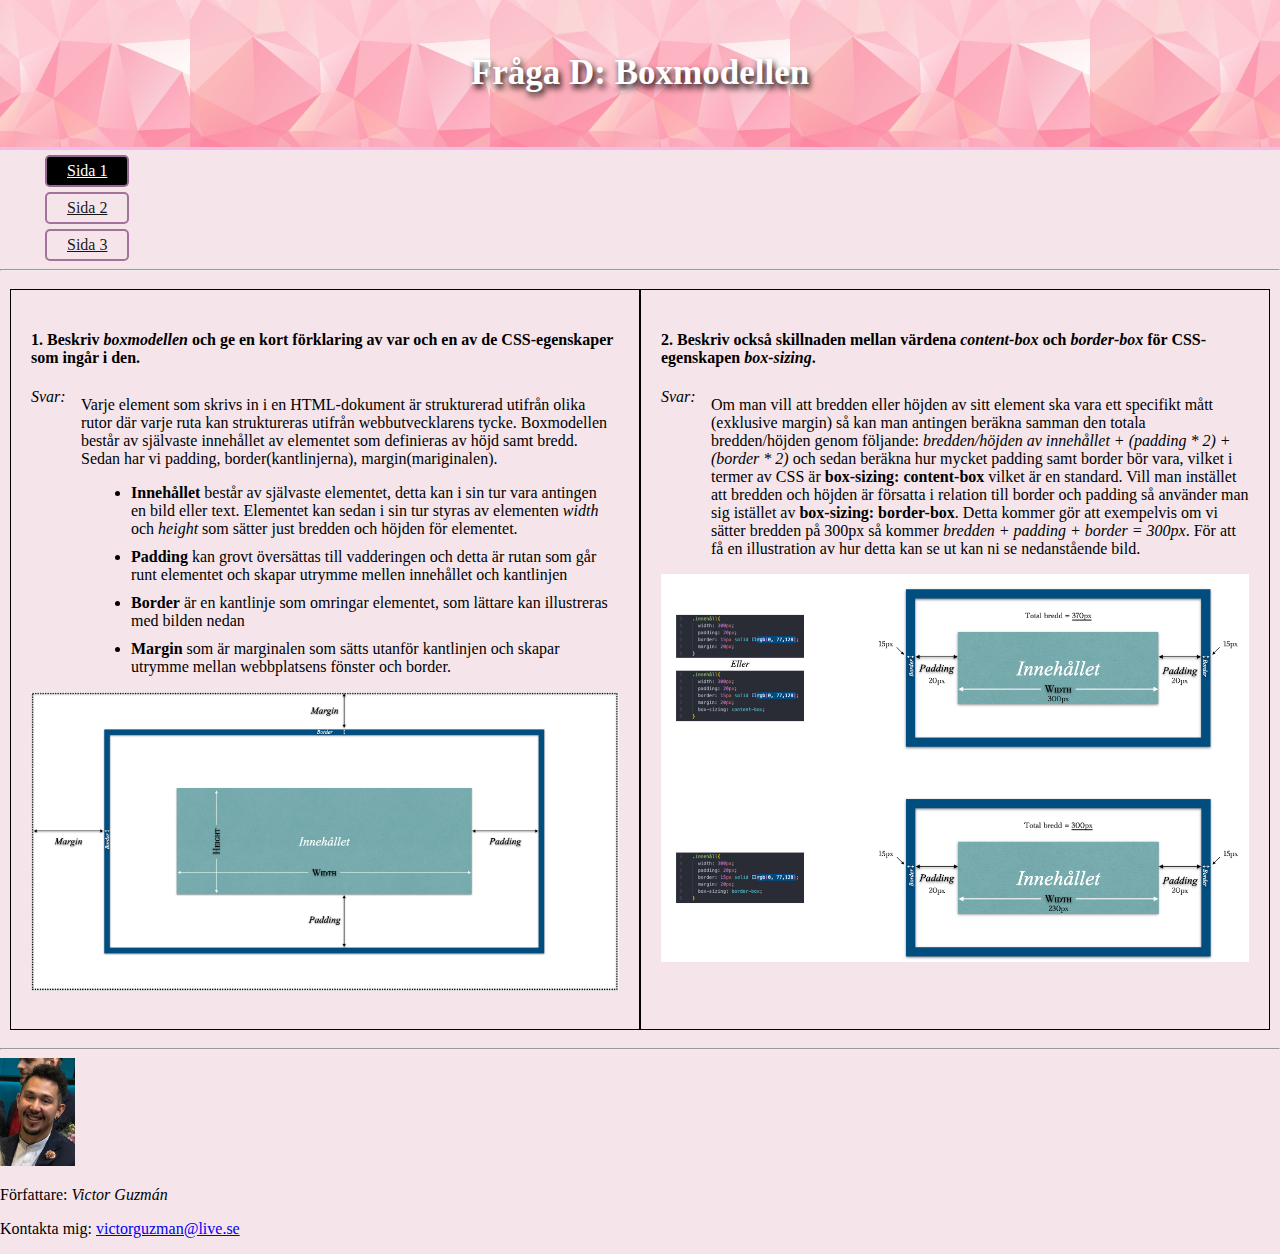
<file: index.html>
<!DOCTYPE html>
<html lang="sv">
  <head>
    <meta charset="UTF-8" />
    <meta name="viewport" content="width=device-width, initial-scale=1.0" />
    <link rel="stylesheet" href="/CSS/style.css" />
    <title>Fråga D</title>
  </head>

  <body>
    <header>
      <h1>Fråga D: Boxmodellen</h1>
    </header>

    <nav>
      <ul>
        <li><a href="index.html" class="dennaSida">Sida 1</a></li>
        <li><a href="/sida2.html">Sida 2</a></li>
        <li><a href="/sida3.html">Sida 3</a></li>
      </ul>
    </nav>
    <hr />

    <main class="wrapper">
      <div class="box1">
        <h4>
          1. Beskriv <em>boxmodellen</em> och ge en kort förklaring av var och
          en av de CSS-egenskaper som ingår i den.
        </h4>

        <p><em>Svar:</em></p>
        <div class="svar">
          <p>
            Varje element som skrivs in i en HTML-dokument är strukturerad
            utifrån olika rutor där varje ruta kan struktureras utifrån
            webbutvecklarens tycke. Boxmodellen består av självaste innehållet
            av elementet som definieras av höjd samt bredd. Sedan har vi
            padding, border(kantlinjerna), margin(mariginalen).
          </p>

          <ul>
            <li>
              <strong>Innehållet</strong> består av självaste elementet, detta
              kan i sin tur vara antingen en bild eller text. Elementet kan
              sedan i sin tur styras av elementen <em>width</em> och
              <em>height</em> som sätter just bredden och höjden för elementet.
            </li>
            <li>
              <strong>Padding</strong> kan grovt översättas till vadderingen och
              detta är rutan som går runt elementet och skapar utrymme mellen
              innehållet och kantlinjen
            </li>
            <li>
              <strong>Border</strong> är en kantlinje som omringar elementet,
              som lättare kan illustreras med bilden nedan
            </li>
            <li>
              <strong>Margin</strong> som är marginalen som sätts utanför
              kantlinjen och skapar utrymme mellan webbplatsens fönster och
              border.
            </li>
          </ul>
        </div>

        <img
          src="images/Boxmodellen.png"
          alt="illustration av boxmodellen"
          width="700"
        />
        <br />
      </div>
      <div class="box2">
        <h4>
          2. Beskriv också skillnaden mellan värdena <em>content-box</em> och
          <em>border-box</em> för CSS-egenskapen <em>box-sizing</em>.
        </h4>

        <p><em>Svar:</em></p>
        <p class="svar">
          Om man vill att bredden eller höjden av sitt element ska vara ett
          specifikt mått (exklusive margin) så kan man antingen beräkna samman
          den totala bredden/höjden genom följande:
          <em>bredden/höjden av innehållet + (padding * 2) + (border * 2)</em>
          och sedan beräkna hur mycket padding samt border bör vara, vilket i
          termer av CSS är <strong>box-sizing: content-box</strong> vilket är en
          standard. Vill man instället att bredden och höjden är försatta i
          relation till border och padding så använder man sig istället av
          <strong>box-sizing: border-box</strong>. Detta kommer gör att
          exempelvis om vi sätter bredden på 300px så kommer
          <em>bredden + padding + border = 300px</em>. För att få en
          illustration av hur detta kan se ut kan ni se nedanstående bild.
        </p>

        <img
          src="/images/Border-box.png"
          alt="Illustration av border-box"
          width="800"
        />
      </div>
    </main>

    <footer>
      <hr />
      <img src="images/bild-jag.png" alt="En bild på författaren" width="75" />
      <p>Författare: <em>Victor Guzmán</em></p>
      <p>
        Kontakta mig:
        <a href="mailto:victorguzman@live.se">victorguzman@live.se</a>
      </p>
    </footer>
  </body>
</html>
</file>
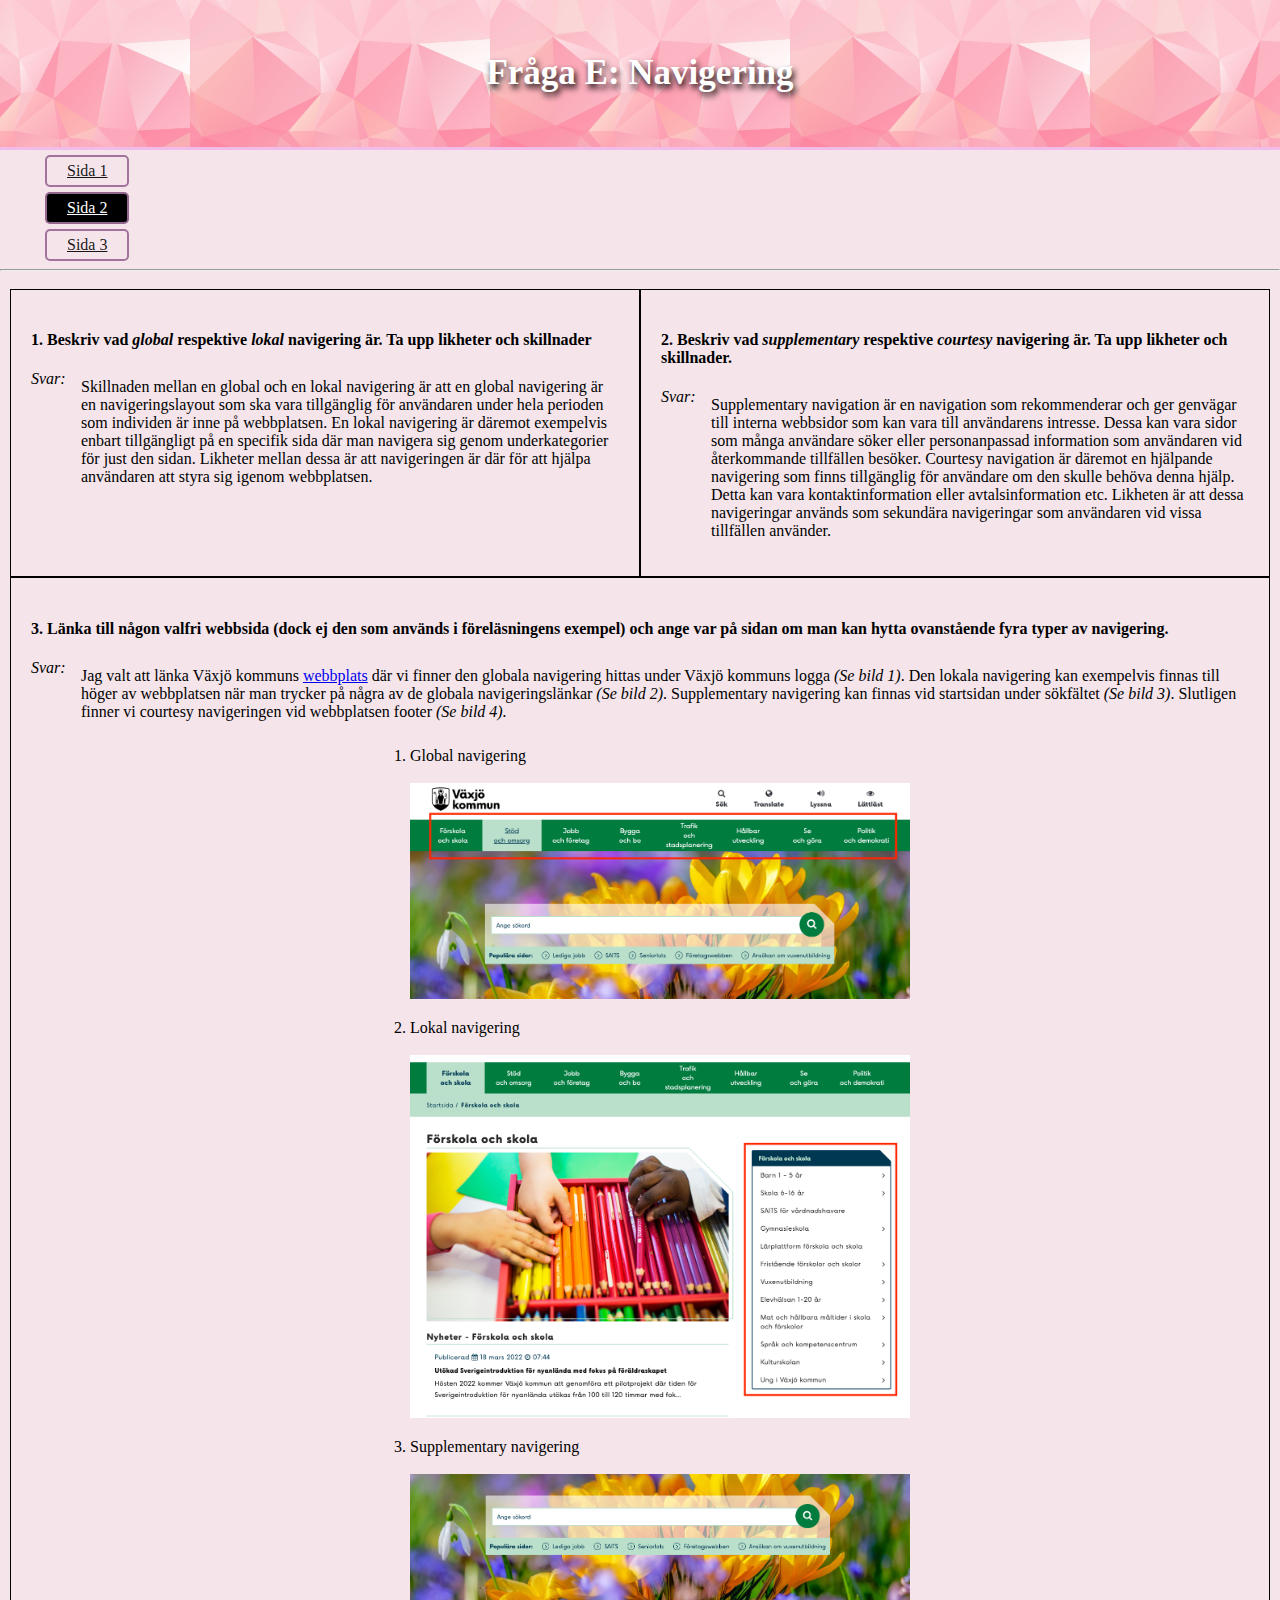
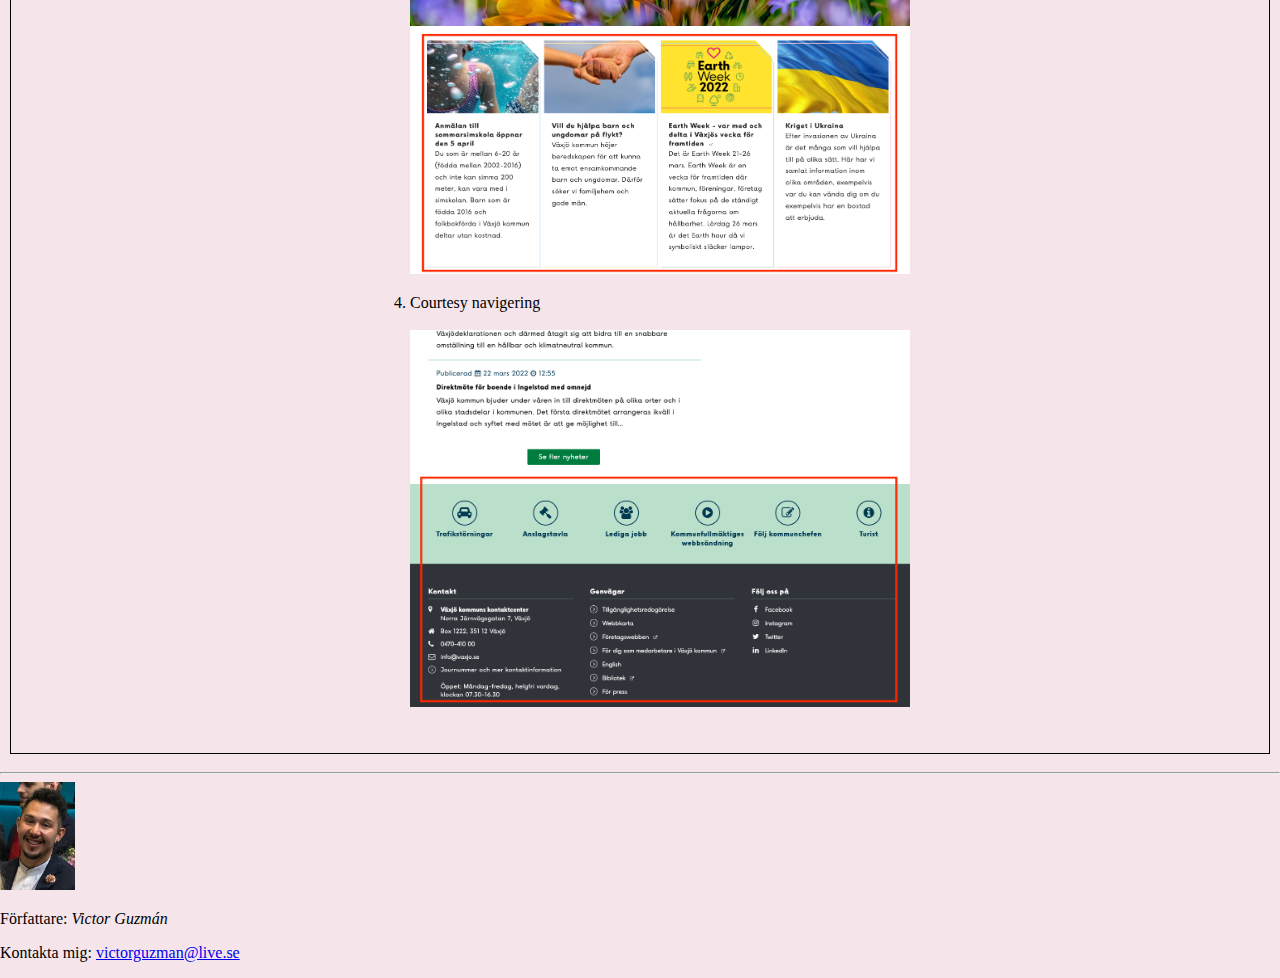
<file: sida2.html>
<!DOCTYPE html>
<html lang="sv">
  <head>
    <meta charset="UTF-8" />
    <meta name="viewport" content="width=device-width, initial-scale=1.0" />
    <link rel="stylesheet" href="/CSS/style.css" />
    <title>Fråga E</title>
  </head>

  <body>
    <header>
      <h1>Fråga E: Navigering</h1>
    </header>

    <nav>
      <ul>
        <li><a href="/index.html">Sida 1</a></li>
        <li><a href="sida2.html" class="dennaSida">Sida 2</a></li>
        <li><a href="/sida3.html">Sida 3</a></li>
      </ul>
    </nav>
    <hr />

    <main class="wrapper2">
      <div class="box3">
        <h4>
          1. Beskriv vad <em>global</em> respektive <em>lokal</em> navigering
          är. Ta upp likheter och skillnader
        </h4>

        <p><em>Svar:</em></p>
        <p class="svar">
          Skillnaden mellan en global och en lokal navigering är att en global
          navigering är en navigeringslayout som ska vara tillgänglig för
          användaren under hela perioden som individen är inne på webbplatsen.
          En lokal navigering är däremot exempelvis enbart tillgängligt på en
          specifik sida där man navigera sig genom underkategorier för just den
          sidan. Likheter mellan dessa är att navigeringen är där för att hjälpa
          användaren att styra sig igenom webbplatsen.
        </p>
      </div>

      <div class="box4">
        <h4>
          2. Beskriv vad <em>supplementary</em> respektive
          <em>courtesy</em> navigering är. Ta upp likheter och skillnader.
        </h4>

        <p><em>Svar:</em></p>
        <p class="svar">
          Supplementary navigation är en navigation som rekommenderar och ger
          genvägar till interna webbsidor som kan vara till användarens
          intresse. Dessa kan vara sidor som många användare söker eller
          personanpassad information som användaren vid återkommande tillfällen
          besöker. Courtesy navigation är däremot en hjälpande navigering som
          finns tillgänglig för användare om den skulle behöva denna hjälp.
          Detta kan vara kontaktinformation eller avtalsinformation etc.
          Likheten är att dessa navigeringar används som sekundära navigeringar
          som användaren vid vissa tillfällen använder.
        </p>
      </div>

      <div class="box5">
        <h4>
          3. Länka till någon valfri webbsida (dock ej den som används i
          föreläsningens exempel) och ange var på sidan om man kan hytta
          ovanstående fyra typer av navigering.
        </h4>

        <p><em>Svar:</em></p>
        <p class="svar">
          Jag valt att länka Växjö kommuns
          <a href="https://vaxjo.se/" target="_blank">webbplats</a> där vi
          finner den globala navigering hittas under Växjö kommuns logga
          <em>(Se bild 1)</em>. Den lokala navigering kan exempelvis finnas till
          höger av webbplatsen när man trycker på några av de globala
          navigeringslänkar <em>(Se bild 2)</em>. Supplementary navigering kan
          finnas vid startsidan under sökfältet <em>(Se bild 3)</em>. Slutligen
          finner vi courtesy navigeringen vid webbplatsen footer
          <em>(Se bild 4).</em>
        </p>

        <ol class="flex">
          <li>
            Global navigering <br /><br />
            <img
              src="/images/GlobalNav.png"
              alt="Växjö kommuns globala navigering"
              width="500"
            />
          </li>

          <li>
            Lokal navigering <br /><br />
            <img
              src="/images/LokalNav.png"
              alt="Växjö kommuns lokala navigering"
              width="500"
            />
          </li>
          <li>
            Supplementary navigering <br /><br />
            <img
              src="/images/SupplNav.png"
              alt="Växjö kommuns supplementary
            navigering"
              width="500"
            />
          </li>
          <li>
            Courtesy navigering <br /><br />
            <img
              src="/images/CourtNav.png"
              alt="Växjö kommuns courtesy navigering"
              width="500"
            />
          </li>
        </ol>
      </div>
    </main>

    <footer>
      <hr />
      <img src="images/bild-jag.png" alt="En bild på författaren" width="75" />
      <p>Författare: <em>Victor Guzmán</em></p>
      <p>
        Kontakta mig:
        <a href="mailto:victorguzman@live.se">victorguzman@live.se</a>
      </p>
    </footer>
  </body>
</html>
</file>
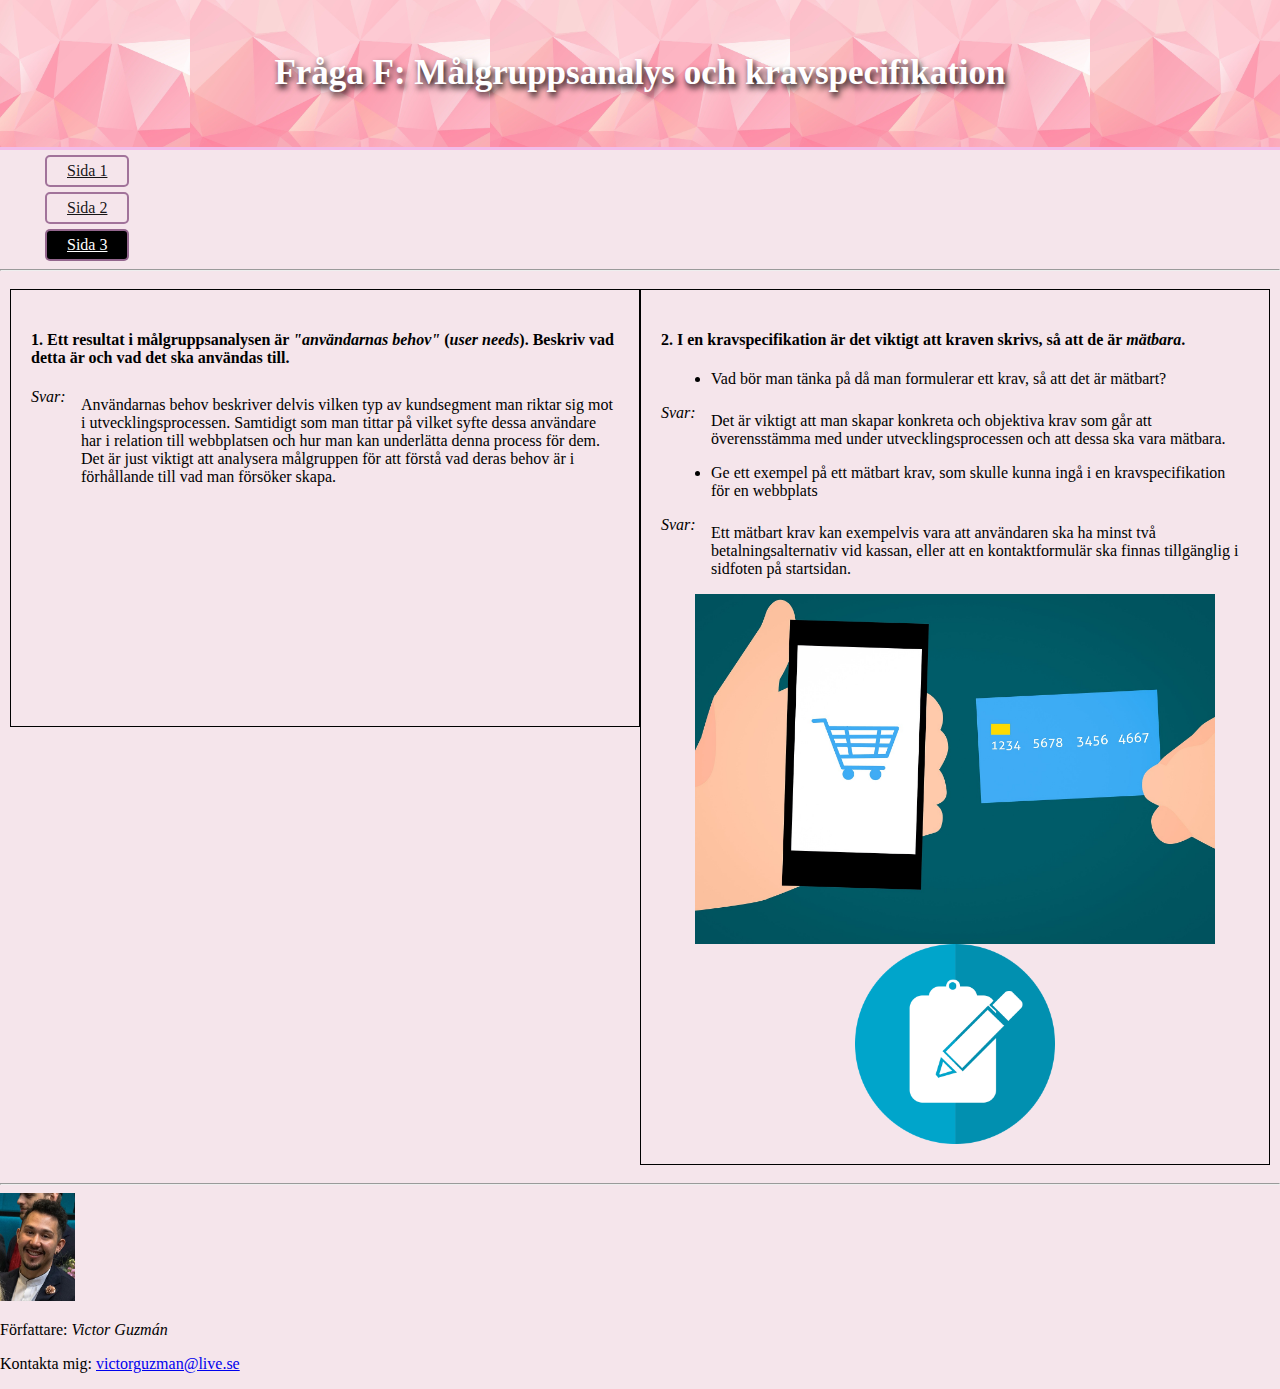
<file: sida3.html>
<!DOCTYPE html>
<html lang="sv">
  <head>
    <meta charset="UTF-8" />
    <meta name="viewport" content="width=device-width, initial-scale=1.0" />
    <link rel="stylesheet" href="/CSS/style.css" />
    <title>Fråga F</title>
  </head>

  <body>
    <header>
      <h1>Fråga F: Målgruppsanalys och kravspecifikation</h1>
    </header>

    <nav>
      <ul>
        <li><a href="/index.html">Sida 1</a></li>
        <li><a href="/sida2.html">Sida 2</a></li>
        <li><a href="sida3.html" class="dennaSida">Sida 3</a></li>
      </ul>
    </nav>
    <hr />

    <main class="wrapper3">
      <div class="box6">
        <h4>
          1. Ett resultat i målgruppsanalysen är
          <em>"användarnas behov"</em> (<em>user needs</em>). Beskriv vad detta
          är och vad det ska användas till.
        </h4>

        <p><em>Svar:</em></p>
        <p class="svar">
          Användarnas behov beskriver delvis vilken typ av kundsegment man
          riktar sig mot i utvecklingsprocessen. Samtidigt som man tittar på
          vilket syfte dessa användare har i relation till webbplatsen och hur
          man kan underlätta denna process för dem. Det är just viktigt att
          analysera målgruppen för att förstå vad deras behov är i förhållande
          till vad man försöker skapa.
        </p>
      </div>

      <div class="box7">
        <h4>
          2. I en kravspecifikation är det viktigt att kraven skrivs, så att de
          är
          <em>mätbara</em>.
        </h4>
        <ul>
          <li>
            Vad bör man tänka på då man formulerar ett krav, så att det är
            mätbart?
          </li>
        </ul>

        <p><em>Svar:</em></p>
        <p class="svar">
          Det är viktigt att man skapar konkreta och objektiva krav som går att
          överensstämma med under utvecklingsprocessen och att dessa ska vara
          mätbara.
        </p>

        <ul>
          <li>
            Ge ett exempel på ett mätbart krav, som skulle kunna ingå i en
            kravspecifikation för en webbplats
          </li>
        </ul>

        <p><em>Svar:</em></p>
        <p class="svar">
          Ett mätbart krav kan exempelvis vara att användaren ska ha minst två
          betalningsalternativ vid kassan, eller att en kontaktformulär ska
          finnas tillgänglig i sidfoten på startsidan.
        </p>
        <img
          id="bort"
          src="/images/ecommerce-g5ab095c7f_1920.jpg"
          alt="Animation av en telefon och ett kreditkort"
          height="350"
        />
        <img
          id="ändraBild"
          src="/images/survey-g35334118e_1280.png"
          alt="Animation av ett formulär"
        />
      </div>
    </main>

    <footer>
      <hr />
      <img src="images/bild-jag.png" alt="En bild på författaren" width="75" />
      <p>Författare: <em>Victor Guzmán</em></p>
      <p>
        Kontakta mig:
        <a href="mailto:victorguzman@live.se">victorguzman@live.se</a>
      </p>
    </footer>
  </body>
</html>
</file>
<file: CSS/style.css>
@charset "UTF-8";

body {
  background-color: RGB(245, 229, 235);
  font-family: Georgia, "Times New Roman", Times, serif;
  max-width: 2000px;
  margin: auto;
}

header {
  padding: 30px;
  border-bottom: 3px solid rgb(241, 188, 233);

  background-image: url(/images/pink-g908245da3_1920.jpg);
  background-size: 300px;
  background-position: center;
}

header h1 {
  font-size: 35px;
  color: rgb(255, 255, 255);
  text-align: center;
  text-shadow: 2px 4px 6px black;
}

nav ul {
  margin: 5px;
}

nav li {
  list-style: none;
  margin: 0px;
  padding-bottom: 5px;
}

nav li:last-child {
  padding-bottom: 0px;
}

nav a {
  display: inline-block;
  padding: 5px 20px;
  border: 2px solid rgba(156, 108, 149, 0.945);
  border-radius: 5px;

  color: rgba(10, 8, 10, 0.945);
}

nav a:hover {
  transform: scale(0.98);
  transition-duration: 0.5s;

  box-shadow: 3px 5px 10px black;
}

nav a:active {
  color: blue;
}

.dennaSida {
  background-color: black;
  color: white;
}

main {
  padding: 10px;
  max-width: 2000px;
}

main img {
  display: block;
  max-width: 100%;
  margin: auto;
}

main li {
  margin: 10px;
}

.svar {
  margin-top: -26px;
  margin-left: 50px;
}

#ändraBild {
  width: 200px;
}

.wrapper {
  display: grid;
  grid-template-columns: 1fr 1fr;
  grid-template-rows: auto;
}

.box1 {
  border: 1px solid black;
  padding: 20px;
  grid-column: 1/2;
  grid-row: 1/3;
}

.box2 {
  border: 1px solid black;
  padding: 20px;
  grid-column: 2/3;
  grid-row: 1/3;
}

.wrapper2 {
  display: grid;
  grid-template-columns: 1fr 1fr;
  grid-template-rows: auto;
}

.box3 {
  border: 1px solid black;
  padding: 20px;
  grid-column: 1/2;
  grid-row: 1/2;
}

.box4 {
  border: 1px solid black;
  padding: 20px;
  grid-column: 2/3;
  grid-row: 1/2;
}

.box5 {
  border: 1px solid black;
  padding: 20px;
  grid-column: 1/3;
  grid-row: 2/3;
}

.wrapper3 {
  display: grid;
  grid-template-columns: 1fr 1fr;
  grid-template-rows: 1fr 1fr;
}

.box6 {
  border: 1px solid black;
  padding: 20px;
  grid-column: 1/2;
  grid-row: 1/2;
}

.box7 {
  border: 1px solid black;
  padding: 20px;
  grid-column: 2/3;
  grid-row: 1/3;
}

.flex {
  display: flex;
  flex-direction: row;
  justify-content: center;
}

@media screen and (max-width: 450px) {
  header h1 {
    font-size: 20px;
  }
}

@media screen and (max-width: 600px) {
  .wrapper2 {
    grid-template-columns: 1fr;
    grid-template-rows: 1fr 1fr 1fr 1fr 1fr;
  }

  .box3 {
    grid-column: 1/2;
    grid-row: 1/2;
  }

  .box4 {
    grid-column: 1/2;
    grid-row: 2/3;
  }

  .box5 {
    grid-column: 1/2;
    grid-row: 3/6;
  }

  #bort {
    display: none;
  }
}

@media screen and (max-width: 1100px) {
  .wrapper {
    grid-template-columns: 1fr;
    grid-template-rows: 1fr 1fr;
  }

  .box1 {
    grid-column: 1/2;
    grid-row: 1/2;
  }

  .box2 {
    grid-column: 1/2;
    grid-row: 2/3;
  }

  .wrapper3 {
    grid-template-columns: 1fr;
    grid-template-rows: 1fr 1fr 1fr;
  }

  .box6 {
    grid-column: 1/2;
    grid-row: 1/2;
  }

  .box7 {
    grid-column: 1/2;
    grid-row: 2/4;
  }
}

@media screen and (max-width: 1400px) {
  .flex {
    flex-direction: column;
    align-items: center;
  }
}
</file>
